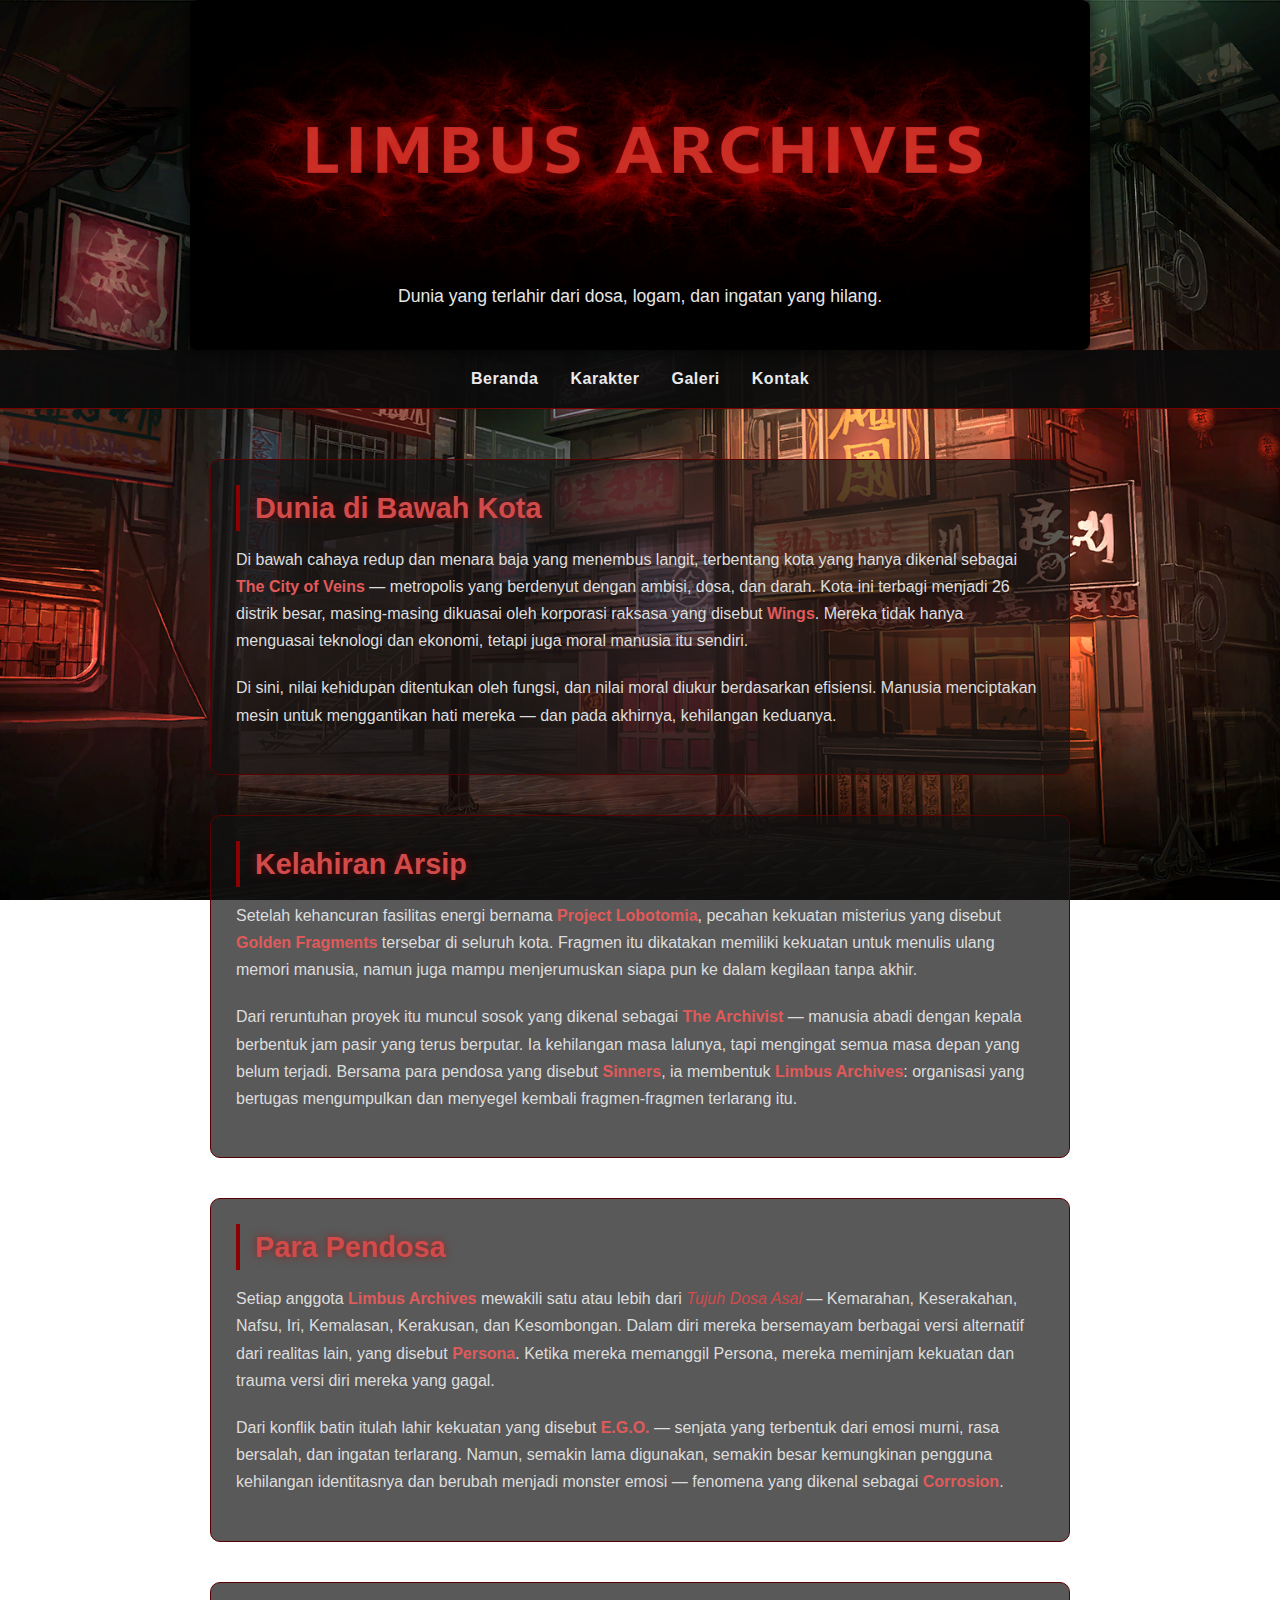
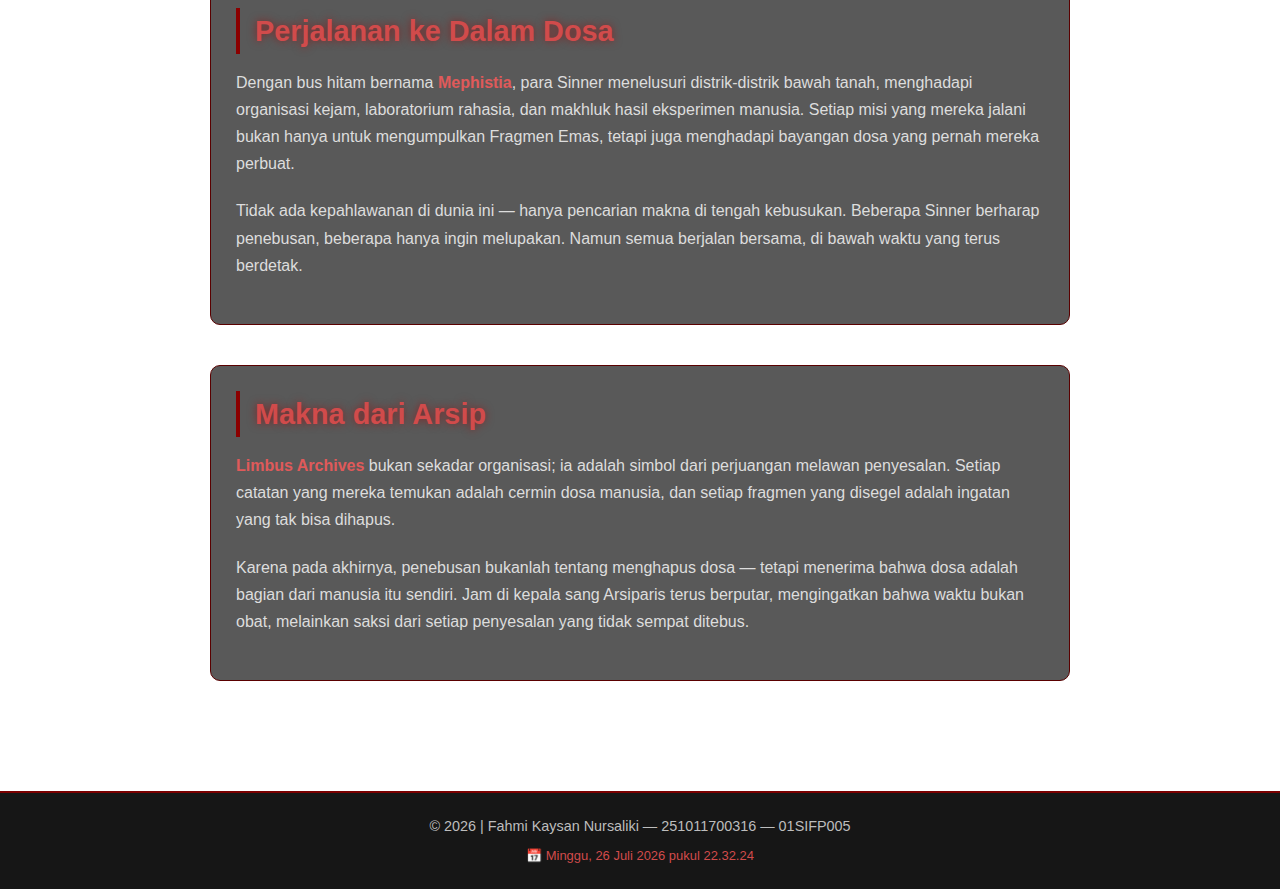
<file: index.html>
<!DOCTYPE html>
<html lang="id">
<head>
  <meta charset="UTF-8">
  <meta name="viewport" content="width=device-width, initial-scale=1.0">
  <title>Limbus Archives — Dunia Dosa dan Mesin</title>
  <link rel="stylesheet" href="css/style.css">
</head>
<body>

    <header class="banner">
      <div class="banner-container">
      
        <div class="banner-overlay">
          <p>Dunia yang terlahir dari dosa, logam, dan ingatan yang hilang.</p>
        </div>
      
      </div>
    </header>

  <nav class="navbar">
    <a href="index.html">Beranda</a>
    <a href="characters.html">Karakter</a>
    <a href="gallery.html">Galeri</a>
    <a href="contact.html">Kontak</a>
  </nav>

  <main class="content">
    <section class="intro-section">
      <h2>Dunia di Bawah Kota</h2>
      <p>
        Di bawah cahaya redup dan menara baja yang menembus langit, terbentang kota yang hanya dikenal sebagai <strong>The City of Veins</strong> — 
        metropolis yang berdenyut dengan ambisi, dosa, dan darah. Kota ini terbagi menjadi 26 distrik besar, 
        masing-masing dikuasai oleh korporasi raksasa yang disebut <strong>Wings</strong>. 
        Mereka tidak hanya menguasai teknologi dan ekonomi, tetapi juga moral manusia itu sendiri.
      </p>
      <p>
        Di sini, nilai kehidupan ditentukan oleh fungsi, dan nilai moral diukur berdasarkan efisiensi. 
        Manusia menciptakan mesin untuk menggantikan hati mereka — dan pada akhirnya, 
        kehilangan keduanya.
      </p>
    </section>

    <section class="story-section">
      <h2>Kelahiran Arsip</h2>
      <p>
        Setelah kehancuran fasilitas energi bernama <strong>Project Lobotomia</strong>, 
        pecahan kekuatan misterius yang disebut <strong>Golden Fragments</strong> tersebar di seluruh kota. 
        Fragmen itu dikatakan memiliki kekuatan untuk menulis ulang memori manusia, 
        namun juga mampu menjerumuskan siapa pun ke dalam kegilaan tanpa akhir.
      </p>
      <p>
        Dari reruntuhan proyek itu muncul sosok yang dikenal sebagai <strong>The Archivist</strong> — 
        manusia abadi dengan kepala berbentuk jam pasir yang terus berputar. 
        Ia kehilangan masa lalunya, tapi mengingat semua masa depan yang belum terjadi. 
        Bersama para pendosa yang disebut <strong>Sinners</strong>, ia membentuk <strong>Limbus Archives</strong>: 
        organisasi yang bertugas mengumpulkan dan menyegel kembali fragmen-fragmen terlarang itu.
      </p>
    </section>

    <section class="story-section">
      <h2>Para Pendosa</h2>
      <p>
        Setiap anggota <strong>Limbus Archives</strong> mewakili satu atau lebih dari <em>Tujuh Dosa Asal</em> — 
        Kemarahan, Keserakahan, Nafsu, Iri, Kemalasan, Kerakusan, dan Kesombongan. 
        Dalam diri mereka bersemayam berbagai versi alternatif dari realitas lain, yang disebut <strong>Persona</strong>. 
        Ketika mereka memanggil Persona, mereka meminjam kekuatan dan trauma versi diri mereka yang gagal.
      </p>
      <p>
        Dari konflik batin itulah lahir kekuatan yang disebut <strong>E.G.O.</strong> — 
        senjata yang terbentuk dari emosi murni, rasa bersalah, dan ingatan terlarang. 
        Namun, semakin lama digunakan, semakin besar kemungkinan pengguna kehilangan identitasnya dan 
        berubah menjadi monster emosi — fenomena yang dikenal sebagai <strong>Corrosion</strong>.
      </p>
    </section>

    <section class="story-section">
      <h2>Perjalanan ke Dalam Dosa</h2>
      <p>
        Dengan bus hitam bernama <strong>Mephistia</strong>, para Sinner menelusuri distrik-distrik bawah tanah, 
        menghadapi organisasi kejam, laboratorium rahasia, dan makhluk hasil eksperimen manusia. 
        Setiap misi yang mereka jalani bukan hanya untuk mengumpulkan Fragmen Emas, 
        tetapi juga menghadapi bayangan dosa yang pernah mereka perbuat.
      </p>
      <p>
        Tidak ada kepahlawanan di dunia ini — hanya pencarian makna di tengah kebusukan. 
        Beberapa Sinner berharap penebusan, beberapa hanya ingin melupakan. 
        Namun semua berjalan bersama, di bawah waktu yang terus berdetak.
      </p>
    </section>

    <section class="story-section">
      <h2>Makna dari Arsip</h2>
      <p>
        <strong>Limbus Archives</strong> bukan sekadar organisasi; ia adalah simbol dari perjuangan melawan penyesalan. 
        Setiap catatan yang mereka temukan adalah cermin dosa manusia, dan setiap fragmen yang disegel adalah ingatan yang tak bisa dihapus.
      </p>
      <p>
        Karena pada akhirnya, penebusan bukanlah tentang menghapus dosa — 
        tetapi menerima bahwa dosa adalah bagian dari manusia itu sendiri. 
        Jam di kepala sang Arsiparis terus berputar, 
        mengingatkan bahwa waktu bukan obat, melainkan saksi dari setiap penyesalan yang tidak sempat ditebus.
      </p>
    </section>
  </main>

  <footer class="footer">
    <div>
    &copy; 2026 | Fahmi Kaysan Nursaliki — 251011700316 — 01SIFP005
    </div>
    <div id="timeDisplay" style="margin-top: 8px; font-size: 0.9em; color: #d14b4b;">
    </div>
  </footer>

  <script>
    function updateTime() {
      const now = new Date();
      const options = {
        weekday: 'long',
        year: 'numeric',
        month: 'long',
        day: 'numeric',
        hour: '2-digit',
        minute: '2-digit',
        second: '2-digit',
        hour12: false
      };
      const timeString = now.toLocaleDateString('id-ID', options);
      document.getElementById('timeDisplay').innerHTML = `📅 ${timeString}`;
    }
    updateTime();
    setInterval(updateTime, 1000);
  </script>

</body>
</html>
</file>
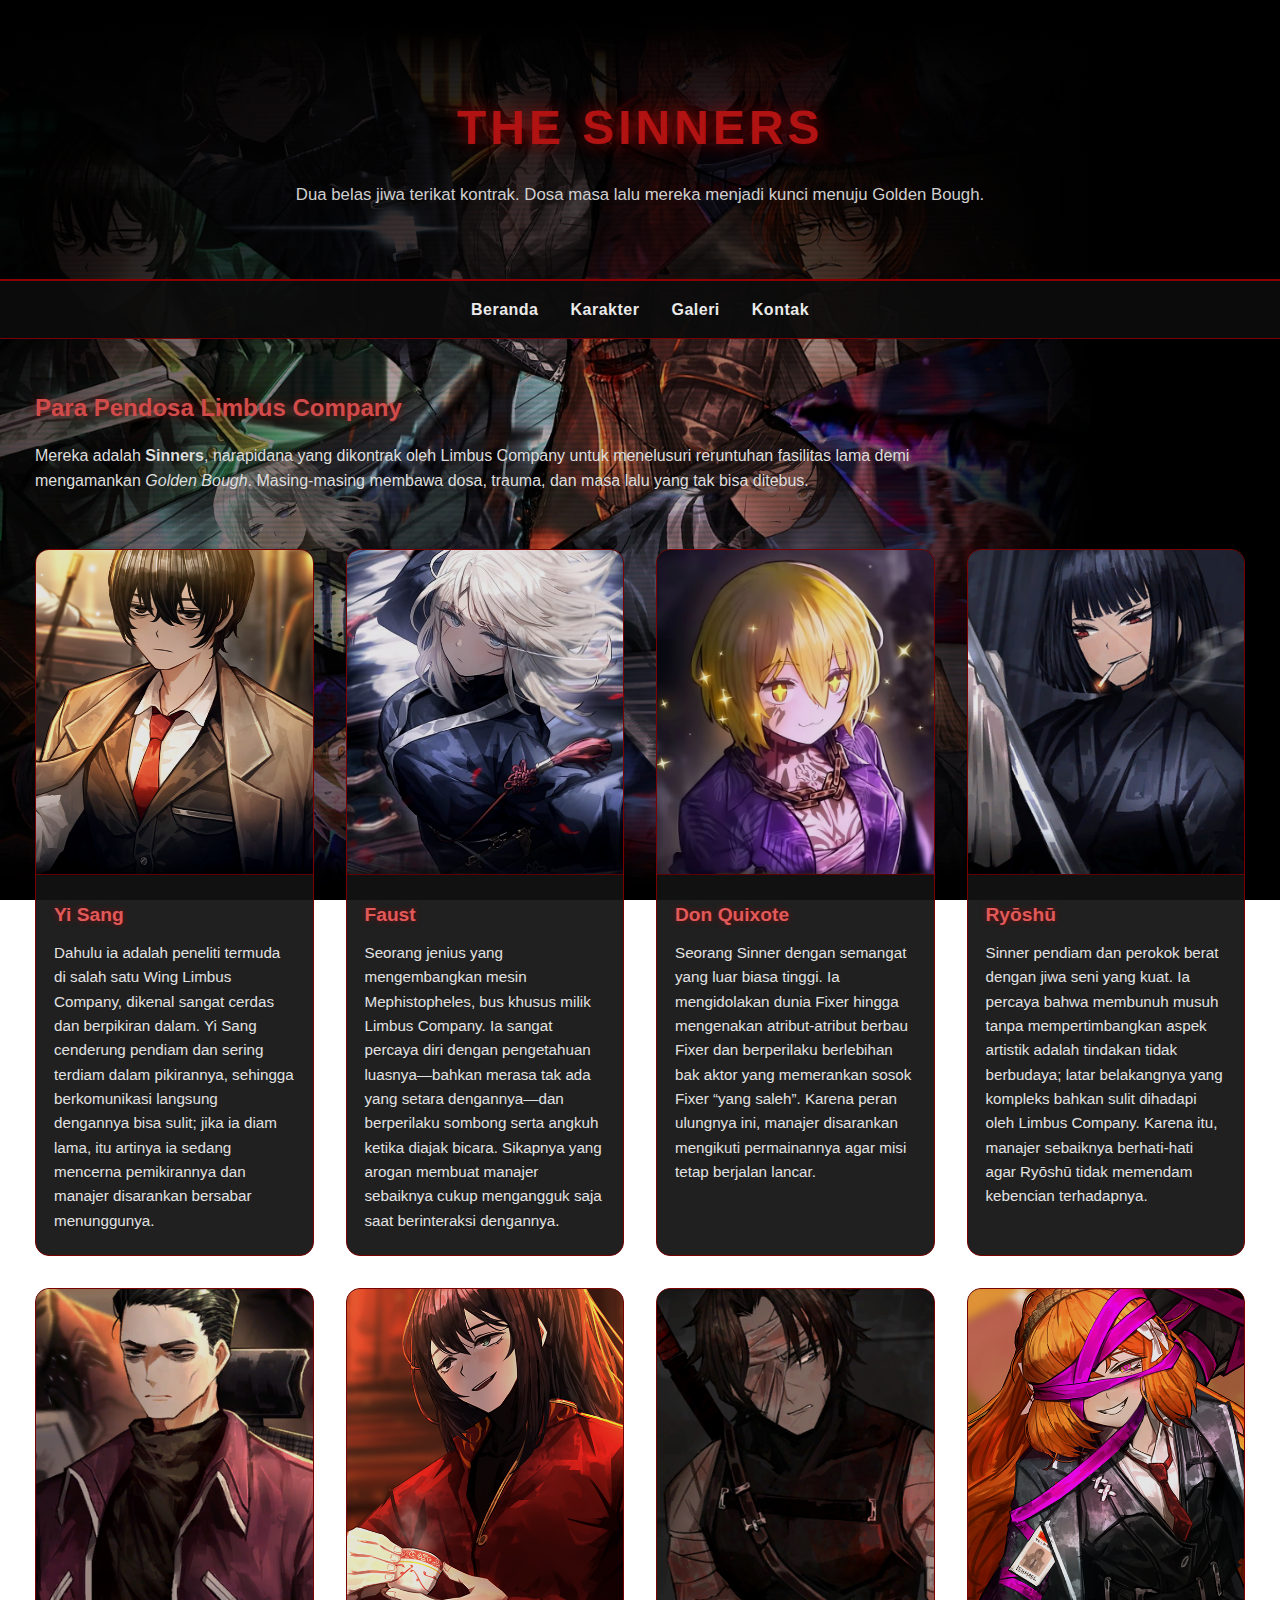
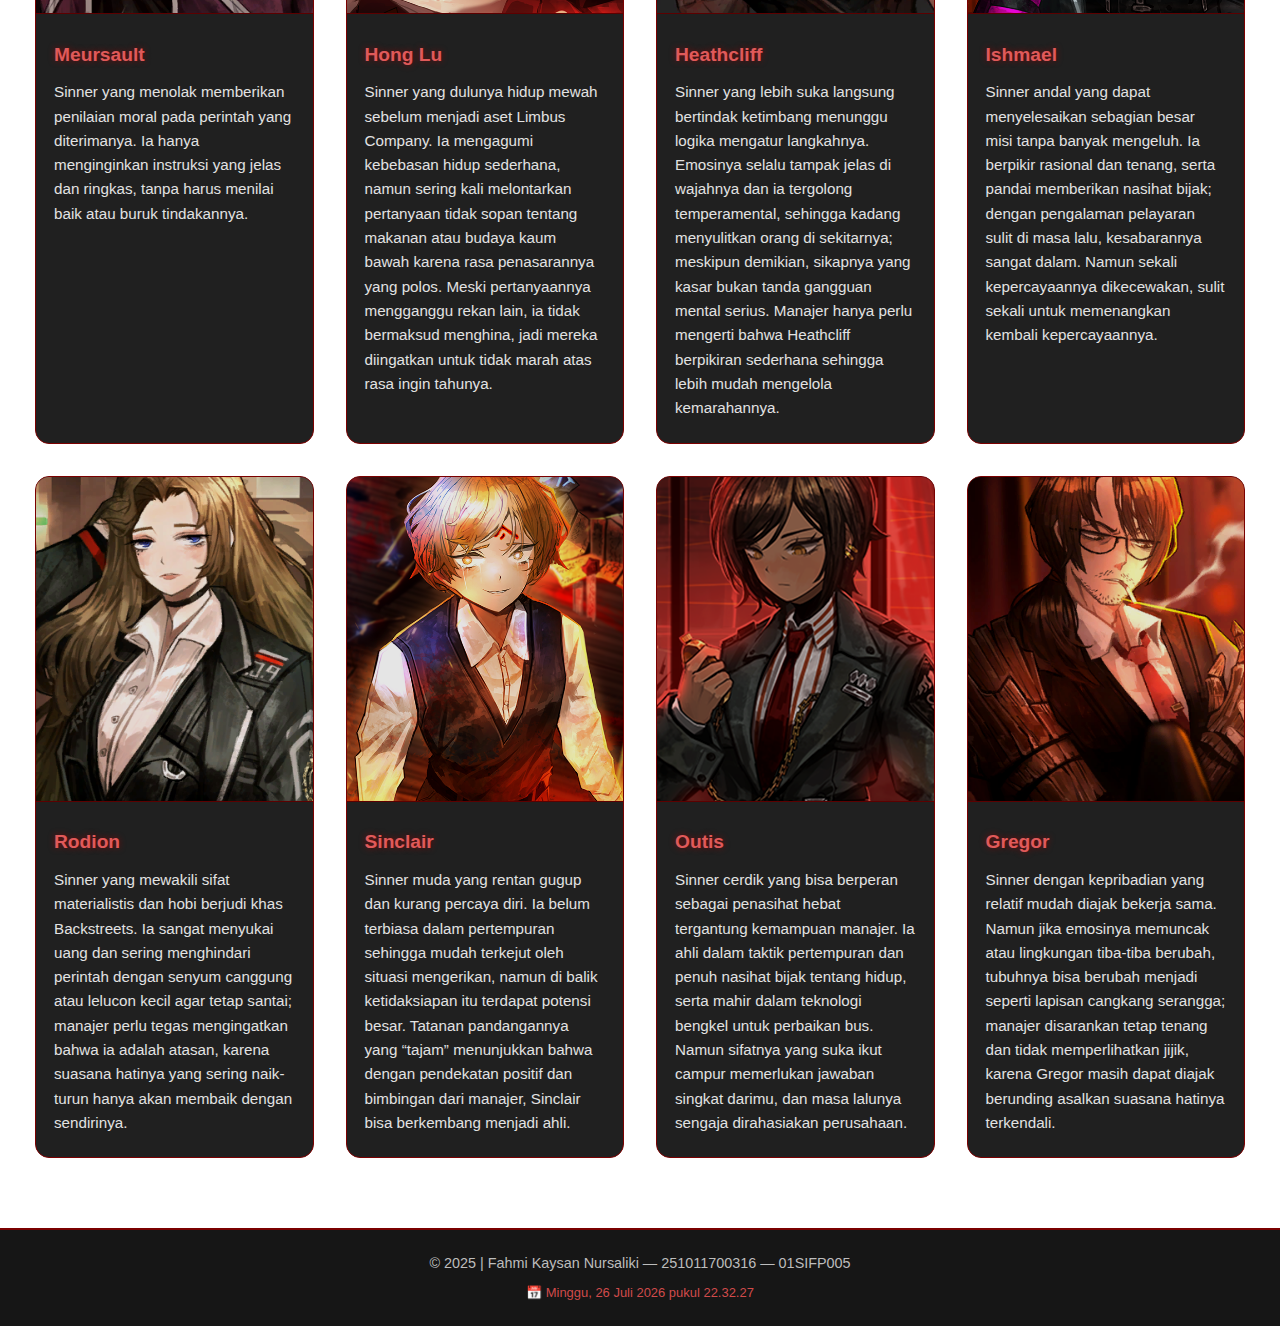
<file: characters.html>
<!DOCTYPE html>
<html lang="id">
<head>
  <meta charset="UTF-8">
  <meta name="viewport" content="width=device-width, initial-scale=1.0">
  <title>Limbus Archives — The Sinners</title>
  <link rel="stylesheet" href="css/style1.css">
</head>

<body>

  <header class="banner">
    <h1>THE SINNERS</h1>
    <p>Dua belas jiwa terikat kontrak. Dosa masa lalu mereka menjadi kunci menuju Golden Bough.</p>
  </header>

  <nav class="navbar">
    <a href="index.html">Beranda</a>
    <a href="characters.html">Karakter</a>
    <a href="gallery.html">Galeri</a>
    <a href="contact.html">Kontak</a>
  </nav>

  <main class="content">
    <section>
      <h2>Para Pendosa Limbus Company</h2>
      <p>
        Mereka adalah <strong>Sinners</strong>, narapidana yang dikontrak oleh Limbus Company
        untuk menelusuri reruntuhan fasilitas lama demi mengamankan <em>Golden Bough</em>.
        Masing-masing membawa dosa, trauma, dan masa lalu yang tak bisa ditebus.
      </p>
    </section>

    <section class="character-grid">

      <!-- Yi Sang -->
      <article class="card">
        <img src="images/Yi_Sang.png" alt="Yi Sang">
        <div class="card-content">
          <h3>Yi Sang</h3>
          <p>
            Dahulu ia adalah peneliti termuda di salah satu Wing Limbus Company, dikenal sangat cerdas dan berpikiran dalam. Yi Sang cenderung pendiam dan sering terdiam dalam pikirannya, sehingga berkomunikasi langsung dengannya bisa sulit; jika ia diam lama, itu artinya ia sedang mencerna pemikirannya dan manajer disarankan bersabar menunggunya.
          </p>
        </div>
      </article>

      <!-- Faust -->
      <article class="card">
        <img src="images/Faust.jpg" alt="Faust">
        <div class="card-content">
          <h3>Faust</h3>
          <p>
            Seorang jenius yang mengembangkan mesin Mephistopheles, bus khusus milik Limbus Company. Ia sangat percaya diri dengan pengetahuan luasnya—bahkan merasa tak ada yang setara dengannya—dan berperilaku sombong serta angkuh ketika diajak bicara. Sikapnya yang arogan membuat manajer sebaiknya cukup mengangguk saja saat berinteraksi dengannya.
          </p>
        </div>
      </article>

      <!-- Don Quixote -->
      <article class="card">
        <img src="images/Don_Quixote.jpg" alt="Don Quixote">
        <div class="card-content">
          <h3>Don Quixote</h3>
          <p>
            Seorang Sinner dengan semangat yang luar biasa tinggi. Ia mengidolakan dunia Fixer hingga mengenakan atribut-atribut berbau Fixer dan berperilaku berlebihan bak aktor yang memerankan sosok Fixer “yang saleh”. Karena peran ulungnya ini, manajer disarankan mengikuti permainannya agar misi tetap berjalan lancar.
          </p>
        </div>
      </article>

      <!-- Ryōshū -->
      <article class="card">
        <img src="images/Ryoshu.png" alt="Ryoshu">
        <div class="card-content">
          <h3>Ryōshū</h3>
          <p>
            Sinner pendiam dan perokok berat dengan jiwa seni yang kuat. Ia percaya bahwa membunuh musuh tanpa mempertimbangkan aspek artistik adalah tindakan tidak berbudaya; latar belakangnya yang kompleks bahkan sulit dihadapi oleh Limbus Company. Karena itu, manajer sebaiknya berhati-hati agar Ryōshū tidak memendam kebencian terhadapnya.
          </p>
        </div>
      </article>

      <!-- Meursault -->
      <article class="card">
        <img src="images/Meursault.png" alt="Meursault">
        <div class="card-content">
          <h3>Meursault</h3>
          <p>
            Sinner yang menolak memberikan penilaian moral pada perintah yang diterimanya. Ia hanya menginginkan instruksi yang jelas dan ringkas, tanpa harus menilai baik atau buruk tindakannya.
          </p>
        </div>
      </article>

      <!-- Hong Lu -->
      <article class="card">
        <img src="images/Hong_Lu.png" alt="Hong Lu">
        <div class="card-content">
          <h3>Hong Lu</h3>
          <p>
            Sinner yang dulunya hidup mewah sebelum menjadi aset Limbus Company. Ia mengagumi kebebasan hidup sederhana, namun sering kali melontarkan pertanyaan tidak sopan tentang makanan atau budaya kaum bawah karena rasa penasarannya yang polos. Meski pertanyaannya mengganggu rekan lain, ia tidak bermaksud menghina, jadi mereka diingatkan untuk tidak marah atas rasa ingin tahunya.
          </p>
        </div>
      </article>

      <!-- Heathcliff -->
      <article class="card">
        <img src="images/Heathcliff.png" alt="Heathcliff">
        <div class="card-content">
          <h3>Heathcliff</h3>
          <p>
             Sinner yang lebih suka langsung bertindak ketimbang menunggu logika mengatur langkahnya. Emosinya selalu tampak jelas di wajahnya dan ia tergolong temperamental, sehingga kadang menyulitkan orang di sekitarnya; meskipun demikian, sikapnya yang kasar bukan tanda gangguan mental serius. Manajer hanya perlu mengerti bahwa Heathcliff berpikiran sederhana sehingga lebih mudah mengelola kemarahannya.
          </p>
        </div>
      </article>

      <!-- Ishmael -->
      <article class="card">
        <img src="images/Ishmael.png" alt="Ishmael">
        <div class="card-content">
          <h3>Ishmael</h3>
          <p>
            Sinner andal yang dapat menyelesaikan sebagian besar misi tanpa banyak mengeluh. Ia berpikir rasional dan tenang, serta pandai memberikan nasihat bijak; dengan pengalaman pelayaran sulit di masa lalu, kesabarannya sangat dalam. Namun sekali kepercayaannya dikecewakan, sulit sekali untuk memenangkan kembali kepercayaannya.
          </p>
        </div>
      </article>

      <!-- Rodion -->
      <article class="card">
        <img src="images/Rodion.png" alt="Rodion">
        <div class="card-content">
          <h3>Rodion</h3>
          <p>
            Sinner yang mewakili sifat materialistis dan hobi berjudi khas Backstreets. Ia sangat menyukai uang dan sering menghindari perintah dengan senyum canggung atau lelucon kecil agar tetap santai; manajer perlu tegas mengingatkan bahwa ia adalah atasan, karena suasana hatinya yang sering naik-turun hanya akan membaik dengan sendirinya.
          </p>
        </div>
      </article>

      <!-- Sinclair -->
      <article class="card">
        <img src="images/Sinclair.png" alt="Sinclair">
        <div class="card-content">
          <h3>Sinclair</h3>
          <p>
            Sinner muda yang rentan gugup dan kurang percaya diri. Ia belum terbiasa dalam pertempuran sehingga mudah terkejut oleh situasi mengerikan, namun di balik ketidaksiapan itu terdapat potensi besar. Tatanan pandangannya yang “tajam” menunjukkan bahwa dengan pendekatan positif dan bimbingan dari manajer, Sinclair bisa berkembang menjadi ahli.
          </p>
        </div>
      </article>

      <!-- Outis -->
      <article class="card">
        <img src="images/Outis.png" alt="Outis">
        <div class="card-content">
          <h3>Outis</h3>
          <p>
            Sinner cerdik yang bisa berperan sebagai penasihat hebat tergantung kemampuan manajer. Ia ahli dalam taktik pertempuran dan penuh nasihat bijak tentang hidup, serta mahir dalam teknologi bengkel untuk perbaikan bus. Namun sifatnya yang suka ikut campur memerlukan jawaban singkat darimu, dan masa lalunya sengaja dirahasiakan perusahaan.
          </p>
        </div>
      </article>

      <!-- Gregor -->
      <article class="card">
        <img src="images/Gregor.png" alt="Gregor">
        <div class="card-content">
          <h3>Gregor</h3>
          <p>
            Sinner dengan kepribadian yang relatif mudah diajak bekerja sama. Namun jika emosinya memuncak atau lingkungan tiba-tiba berubah, tubuhnya bisa berubah menjadi seperti lapisan cangkang serangga; manajer disarankan tetap tenang dan tidak memperlihatkan jijik, karena Gregor masih dapat diajak berunding asalkan suasana hatinya terkendali.
          </p>
        </div>
      </article>

    </section>
  </main>

  <footer class="footer">
    <div>
    &copy; 2025 | Fahmi Kaysan Nursaliki — 251011700316 — 01SIFP005
    </div>
    <div id="timeDisplay" style="margin-top: 8px; font-size: 0.9em; color: #d14b4b;">
    </div>
  </footer>

  <script>
    function updateTime() {
      const now = new Date();
      const options = {
        weekday: 'long',
        year: 'numeric',
        month: 'long',
        day: 'numeric',
        hour: '2-digit',
        minute: '2-digit',
        second: '2-digit',
        hour12: false
      };
      const timeString = now.toLocaleDateString('id-ID', options);
      document.getElementById('timeDisplay').innerHTML = `📅 ${timeString}`;
    }
    updateTime();
    setInterval(updateTime, 1000);
  </script>

</body>
</html>
</file>
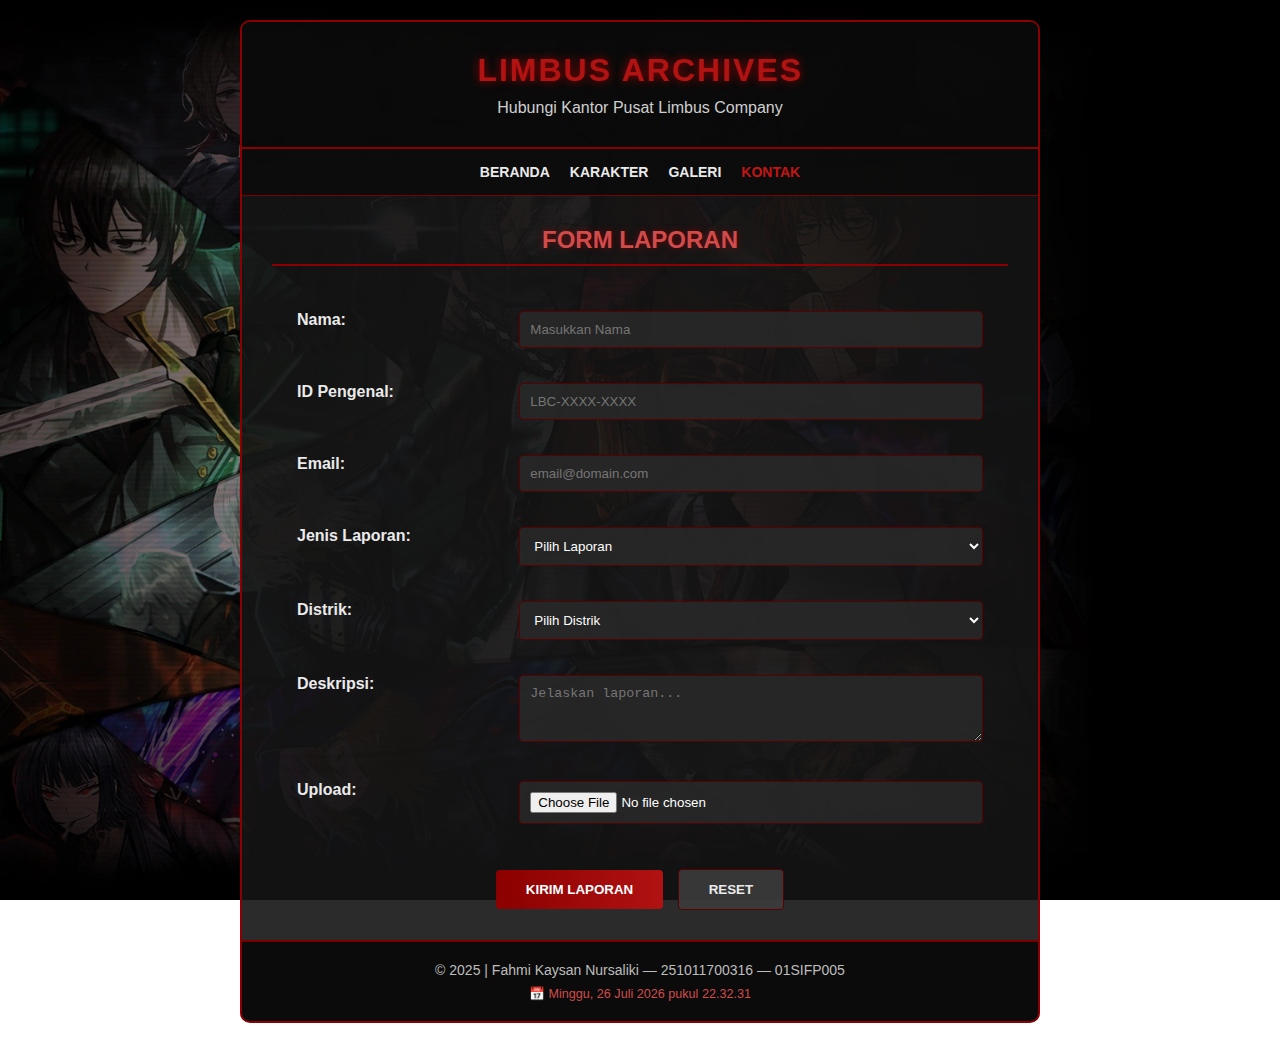
<file: contact.html>
<!DOCTYPE html>
<html lang="id">
<head>
  <meta charset="UTF-8">
  <meta name="viewport" content="width=device-width, initial-scale=1.0">
  <title>Limbus Archives — Kontak</title>
  <link rel="stylesheet" href="css/style3.css">
</head>
<body>
  
  <div class="container">
    
    <div class="banner">
      <h1>LIMBUS ARCHIVES</h1>
      <p>Hubungi Kantor Pusat Limbus Company</p>
    </div>
    
    <div class="navbar">
      <a href="index.html">BERANDA</a>
      <a href="characters.html">KARAKTER</a>
      <a href="gallery.html">GALERI</a>
      <a href="contact.html" class="active">KONTAK</a>
    </div>
    
    <div class="content">
      <h2>FORM LAPORAN</h2>
      
      <form method="post">
        <table>
          <tr>
            <td>Nama:</td>
            <td><input type="text" name="nama" placeholder="Masukkan Nama" required></td>
          </tr>
          
          <tr>
            <td>ID Pengenal:</td>
            <td><input type="text" name="id" placeholder="LBC-XXXX-XXXX" required></td>
          </tr>
          
          <tr>
            <td>Email:</td>
            <td><input type="email" name="email" placeholder="email@domain.com" required></td>
          </tr>
          
          <tr>
            <td>Jenis Laporan:</td>
            <td>
              <select name="laporan" required>
                <option value="">Pilih Laporan</option>
                <option value="golden">Golden Bough</option>
                <option value="abnormal">Abnormalitas</option>
                <option value="info">Informasi</option>
              </select>
            </td>
          </tr>
          
          <tr>
            <td>Distrik:</td>
            <td>
              <select name="distrik" required>
                <option value="">Pilih Distrik</option>
                <option value="21">District 21</option>
                <option value="22">District 22</option>
                <option value="23">District 23</option>
              </select>
            </td>
          </tr>
          
          <tr>
            <td>Deskripsi:</td>
            <td><textarea name="deskripsi" rows="3" placeholder="Jelaskan laporan..." required></textarea></td>
          </tr>
          
          <tr>
            <td>Upload:</td>
            <td><input type="file" name="dokumen"></td>
          </tr>
        </table>
        
        <div class="buttons">
          <input type="submit" value="KIRIM LAPORAN">
          <input type="reset" value="RESET">
        </div>
      </form>
      
    </div>
    
    <footer class="footer">
    <div>
    &copy; 2025 | Fahmi Kaysan Nursaliki — 251011700316 — 01SIFP005
    </div>
    <div id="timeDisplay" style="margin-top: 8px; font-size: 0.9em; color: #d14b4b;">
    </div>
  </footer>

  <script>
    function updateTime() {
      const now = new Date();
      const options = {
        weekday: 'long',
        year: 'numeric',
        month: 'long',
        day: 'numeric',
        hour: '2-digit',
        minute: '2-digit',
        second: '2-digit',
        hour12: false
      };
      const timeString = now.toLocaleDateString('id-ID', options);
      document.getElementById('timeDisplay').innerHTML = `📅 ${timeString}`;
    }
    updateTime();
    setInterval(updateTime, 1000);
  </script>
    
  </div>
  
</body>
</html>
</file>
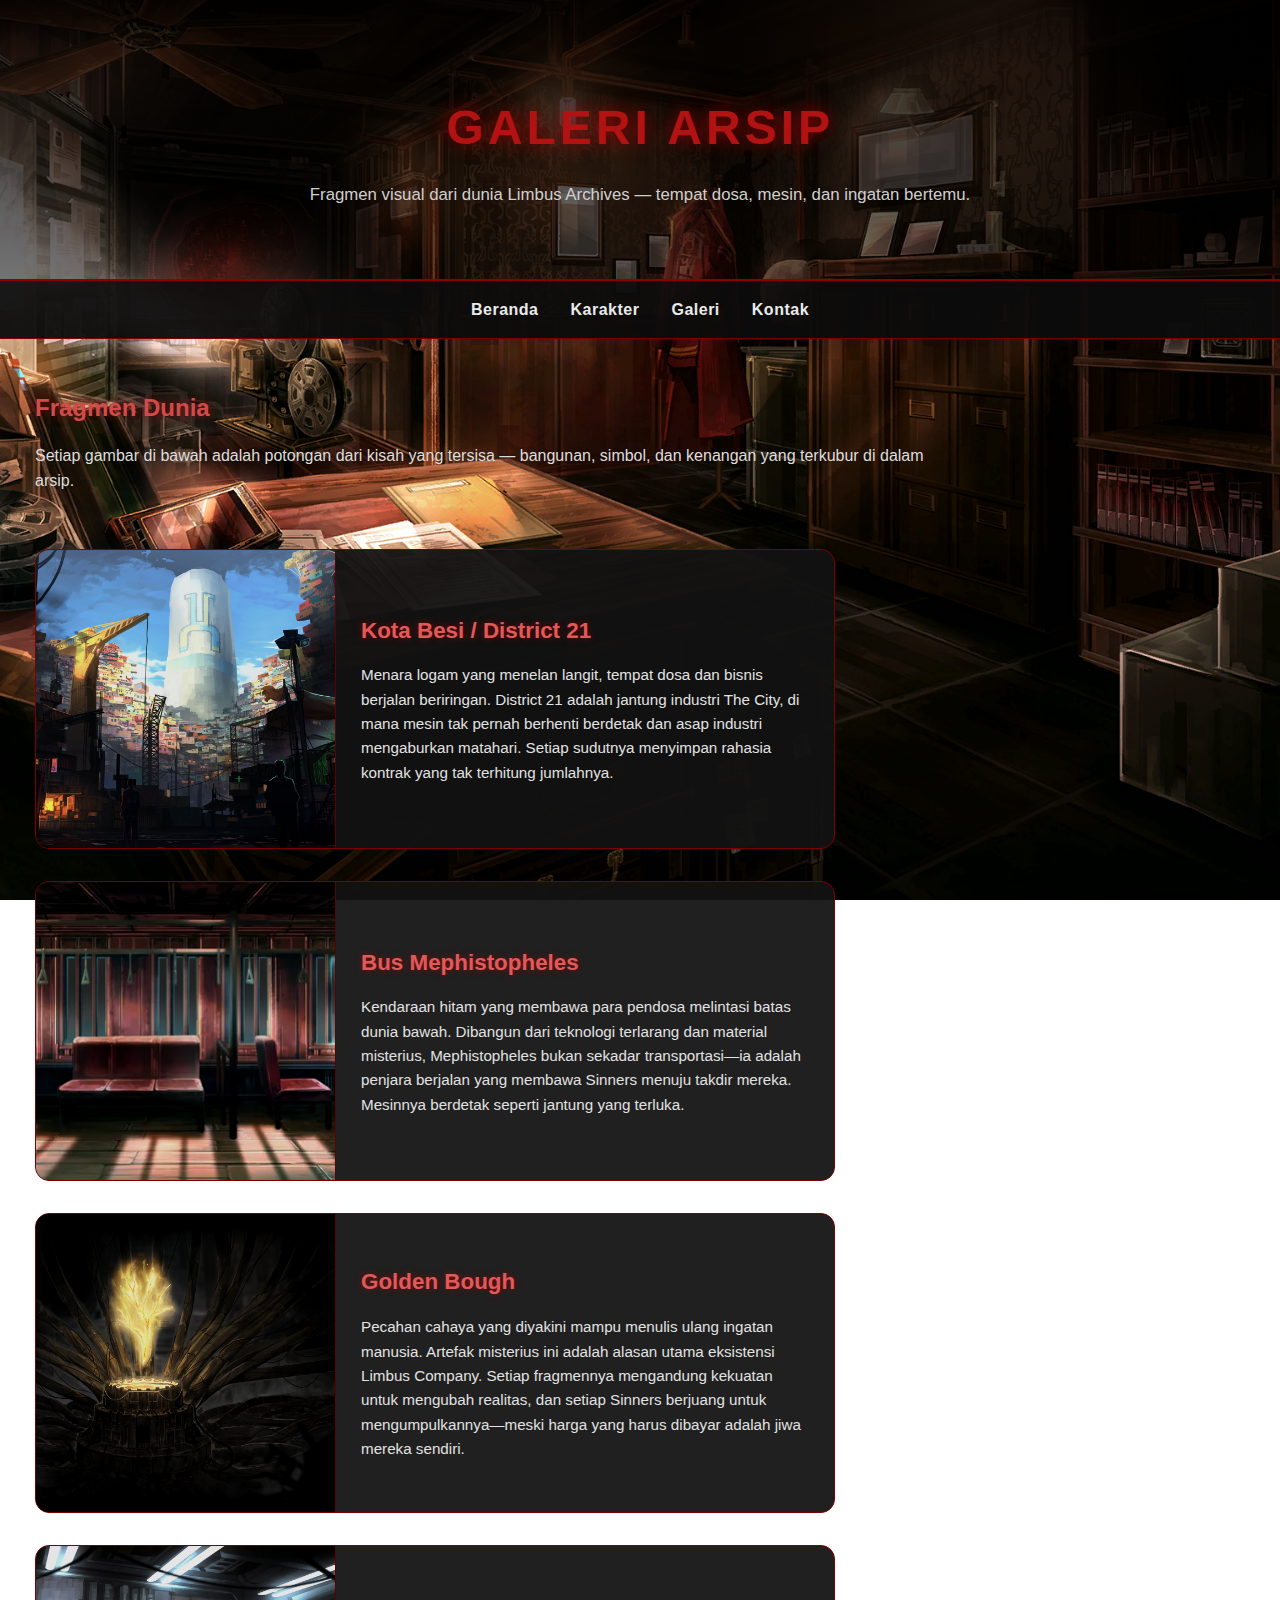
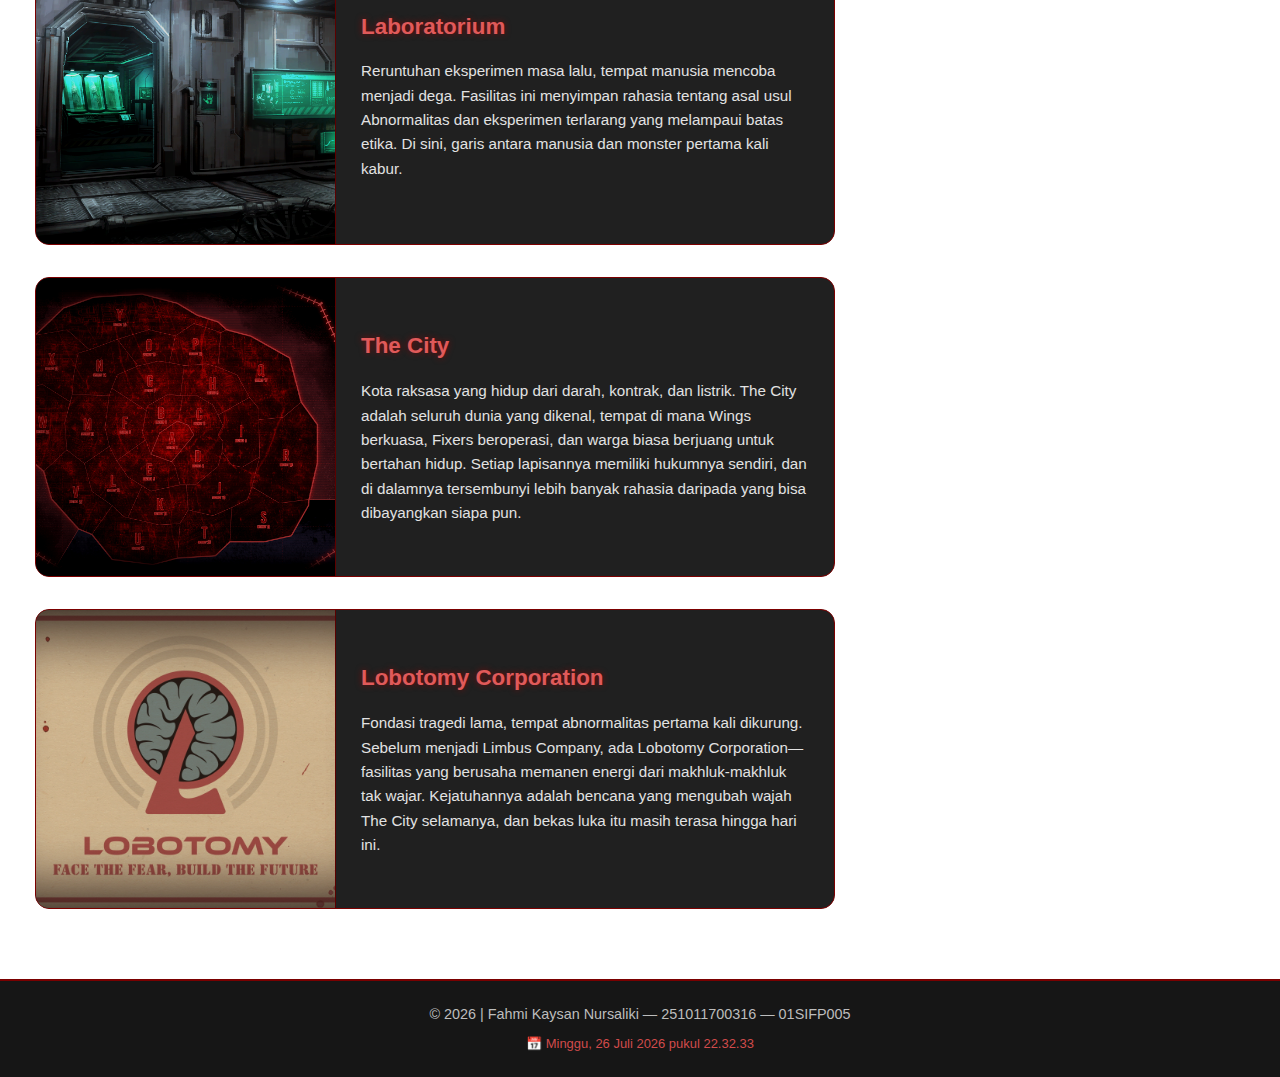
<file: gallery.html>
<!DOCTYPE html>
<html lang="id">
<head>
  <meta charset="UTF-8">
  <meta name="viewport" content="width=device-width, initial-scale=1.0">
  <title>Limbus Archives — Galeri</title>
  <link rel="stylesheet" href="css/style2.css">
</head>
<body>

  <header class="banner">
    <h1>GALERI ARSIP</h1>
    <p>Fragmen visual dari dunia Limbus Archives — tempat dosa, mesin, dan ingatan bertemu.</p>
  </header>

  <nav class="navbar">
    <a href="index.html">Beranda</a>
    <a href="characters.html">Karakter</a>
    <a href="gallery.html">Galeri</a>
    <a href="contact.html">Kontak</a>
  </nav>

  <main class="content">
    <section>
      <h2>Fragmen Dunia</h2>
      <p>
        Setiap gambar di bawah adalah potongan dari kisah yang tersisa — bangunan, simbol, dan kenangan yang terkubur di dalam arsip.
      </p>
    </section>

    <div class="gallery-single-column">

      <!-- District 21 -->
      <article class="card">
        <img src="images/District21.jpg" alt="District 21">
        <div class="card-content">
          <h3>Kota Besi / District 21</h3>
          <p>
            Menara logam yang menelan langit, tempat dosa dan bisnis berjalan beriringan. District 21 adalah jantung industri The City, di mana mesin tak pernah berhenti berdetak dan asap industri mengaburkan matahari. Setiap sudutnya menyimpan rahasia kontrak yang tak terhitung jumlahnya.
          </p>
        </div>
      </article>

      <!-- Mephistopheles -->
      <article class="card">
        <img src="images/Mephistophelese1.jpg" alt="Mephistopheles">
        <div class="card-content">
          <h3>Bus Mephistopheles</h3>
          <p>
            Kendaraan hitam yang membawa para pendosa melintasi batas dunia bawah. Dibangun dari teknologi terlarang dan material misterius, Mephistopheles bukan sekadar transportasi—ia adalah penjara berjalan yang membawa Sinners menuju takdir mereka. Mesinnya berdetak seperti jantung yang terluka.
          </p>
        </div>
      </article>

      <!-- Golden Bough -->
      <article class="card">
        <img src="images/The_Golden_Bough.jpg" alt="Golden Bough">
        <div class="card-content">
          <h3>Golden Bough</h3>
          <p>
            Pecahan cahaya yang diyakini mampu menulis ulang ingatan manusia. Artefak misterius ini adalah alasan utama eksistensi Limbus Company. Setiap fragmennya mengandung kekuatan untuk mengubah realitas, dan setiap Sinners berjuang untuk mengumpulkannya—meski harga yang harus dibayar adalah jiwa mereka sendiri.
          </p>
        </div>
      </article>

      <!-- Laboratory -->
      <article class="card">
        <img src="images/Lab.jpg" alt="Laboratorium">
        <div class="card-content">
          <h3>Laboratorium</h3>
          <p>
            Reruntuhan eksperimen masa lalu, tempat manusia mencoba menjadi dega. Fasilitas ini menyimpan rahasia tentang asal usul Abnormalitas dan eksperimen terlarang yang melampaui batas etika. Di sini, garis antara manusia dan monster pertama kali kabur.
          </p>
        </div>
      </article>

      <!-- The City -->
      <article class="card">
        <img src="images/LC-TheCity.png" alt="The City">
        <div class="card-content">
          <h3>The City</h3>
          <p>
            Kota raksasa yang hidup dari darah, kontrak, dan listrik. The City adalah seluruh dunia yang dikenal, tempat di mana Wings berkuasa, Fixers beroperasi, dan warga biasa berjuang untuk bertahan hidup. Setiap lapisannya memiliki hukumnya sendiri, dan di dalamnya tersembunyi lebih banyak rahasia daripada yang bisa dibayangkan siapa pun.
          </p>
        </div>
      </article>

      <!-- Lobotomy Corporation -->
      <article class="card">
        <img src="images/Lobotomy_Corporation.jpg" alt="Lobotomy Corporation">
        <div class="card-content">
          <h3>Lobotomy Corporation</h3>
          <p>
            Fondasi tragedi lama, tempat abnormalitas pertama kali dikurung. Sebelum menjadi Limbus Company, ada Lobotomy Corporation—fasilitas yang berusaha memanen energi dari makhluk-makhluk tak wajar. Kejatuhannya adalah bencana yang mengubah wajah The City selamanya, dan bekas luka itu masih terasa hingga hari ini.
          </p>
        </div>
      </article>

    </div>
  </main>

  <footer class="footer">
    <div>
    &copy; 2026 | Fahmi Kaysan Nursaliki — 251011700316 — 01SIFP005
    </div>
    <div id="timeDisplay" style="margin-top: 8px; font-size: 0.9em; color: #d14b4b;">
    </div>
  </footer>

  <script>
    function updateTime() {
      const now = new Date();
      const options = {
        weekday: 'long',
        year: 'numeric',
        month: 'long',
        day: 'numeric',
        hour: '2-digit',
        minute: '2-digit',
        second: '2-digit',
        hour12: false
      };
      const timeString = now.toLocaleDateString('id-ID', options);
      document.getElementById('timeDisplay').innerHTML = `📅 ${timeString}`;
    }
    updateTime();
    setInterval(updateTime, 1000);
  </script>

</body>
</html>
</file>
<file: css/style.css>
* {
  margin: 0;
  padding: 0;
  box-sizing: border-box;
}

body {
  font-family: 'Segoe UI', sans-serif;
  background: url('../images/LC-Background1.jpg') no-repeat center fixed;
  background-size: cover;
  color: #e6e6e6;
  line-height: 1.6;
}

.banner-container {
  width: 100%;
  max-width: 900px;
  height: 350px; 
  /* Pastikan path gambarnya benar */
  background-image: url('../images/banner_limbus.png'); 
  background-size: cover; /* Agar gambar pas memenuhi kotak */
  background-position: center;
  background-repeat: no-repeat;
  
  margin: 0 auto;
  border-radius: 8px;
  box-shadow: 0 0 20px rgba(0, 0, 0, 0.8);
  position: relative; 
}

.banner-overlay {
  position: absolute;
  top: 0;
  left: 0;
  width: 100%;
  height: 100%;
  background: rgba(0, 0, 0, 0.2); 
  display: flex;
  flex-direction: column;
  justify-content: flex-end; 
  align-items: center;
  padding-bottom: 40px; 
}

.banner p {
  font-size: 1.1rem;
  color: #e6e6e6;
  text-shadow: 0 2px 4px rgba(0,0,0, 0.9);
  font-weight: 500;
  margin: 0;
}

.navbar {
  display: flex;
  justify-content: center;
  gap: 32px;
  padding: 16px;
  background: rgba(12, 12, 12, 0.95);
  border-bottom: 1px solid #7a0000;
}

.navbar a {
  text-decoration: none;
  color: #eaeaea;
  font-weight: 600;
  letter-spacing: 0.5px;
  transition: color 0.25s ease, text-shadow 0.25s ease;
}

.navbar a:hover {
  color: #c41414;
  text-shadow: 0 0 8px rgba(200, 0, 0, 0.7);
}

.content {
  max-width: 900px;
  margin: auto;
  padding: 50px 20px 70px;
}

.content h2 {
  color: #d14b4b;
  margin-bottom: 15px;
  text-shadow: 0 0 8px rgba(160, 0, 0, 0.6);
  font-size: 1.8rem;
  border-left: 4px solid #8b0000;
  padding-left: 15px;
}

.content p {
  color: #dddddd;
  margin-bottom: 20px;
  font-size: 1rem;
  line-height: 1.7;
}

.content strong {
  color: #e05a5a;
  font-weight: 600;
}

.content em {
  color: #d14b4b;
  font-style: italic;
}

.intro-section {
  margin-bottom: 40px;
  padding: 25px;
  background: rgba(18, 18, 18, 0.7);
  border-radius: 10px;
  border: 1px solid #5a0000;
}

.story-section {
  margin-bottom: 40px;
  padding: 25px;
  background: rgba(18, 18, 18, 0.7);
  border-radius: 10px;
  border: 1px solid #5a0000;
  transition: transform 0.3s ease, box-shadow 0.3s ease;
}

.story-section:hover {
  transform: translateY(-3px);
  box-shadow: 0 0 15px rgba(150, 0, 0, 0.3);
  border-color: #7a0000;
}

.footer {
  background: rgba(10, 10, 10, 0.95);
  border-top: 2px solid #7a0000;
  padding: 22px 10px;
  text-align: center;
  font-size: 0.9rem;
  color: #bdbdbd;
}
</file>
<file: css/style1.css>
* {
  margin: 0;
  padding: 0;
  box-sizing: border-box;
}

body {
  font-family: 'Segoe UI', sans-serif;
  background: url('../images/LC-Background-EGO1.jpg') no-repeat center fixed;
  background-size: cover;
  color: #e6e6e6;
  line-height: 1.6;
}

.banner {
  padding: 90px 20px 70px;
  text-align: center;
  background:
    linear-gradient(
      to bottom,
      rgba(0, 0, 0, 0.85),
      rgba(0, 0, 0, 0.55)
    );
  border-bottom: 2px solid #8b0000;
}

.banner h1 {
  font-size: 3rem;
  letter-spacing: 4px;
  color: #b11212;
  text-shadow: 0 0 18px rgba(180, 0, 0, 0.8);
}

.banner p {
  max-width: 720px;
  margin: 15px auto 0;
  font-size: 1.05rem;
  color: #cfcfcf;
}

.navbar {
  display: flex;
  justify-content: center;
  gap: 32px;
  padding: 16px;
  background: rgba(12, 12, 12, 0.95);
  border-bottom: 1px solid #7a0000;
}

.navbar a {
  text-decoration: none;
  color: #eaeaea;
  font-weight: 600;
  letter-spacing: 0.5px;
  transition: color 0.25s ease, text-shadow 0.25s ease;
}

.navbar a:hover {
  color: #c41414;
  text-shadow: 0 0 8px rgba(200, 0, 0, 0.7);
}

.content {
  max-width: 1250px;
  margin: auto;
  padding: 50px 20px 70px;
}

.content h2 {
  color: #d14b4b;
  margin-bottom: 15px;
  text-shadow: 0 0 8px rgba(160, 0, 0, 0.6);
}

.content p {
  max-width: 900px;
  color: #dddddd;
}

.character-grid {
  margin-top: 55px;
  display: grid;
  grid-template-columns: repeat(auto-fit, minmax(260px, 1fr));
  gap: 32px;
}

.card {
  background: rgba(18, 18, 18, 0.94);
  border: 1.5px solid #7b0000;
  border-radius: 14px;
  overflow: hidden;
  transition: transform 0.35s ease, box-shadow 0.35s ease;
}

.card:hover {
  transform: translateY(-10px);
  box-shadow:
    0 0 25px rgba(150, 0, 0, 0.55),
    inset 0 0 12px rgba(120, 0, 0, 0.3);
}

.card img {
  width: 100%;
  height: 325px;
  object-fit: cover;
  filter: brightness(0.88) contrast(1.05);
  border-bottom: 1px solid #6b0000;
}

.card-content {
  padding: 18px 18px 22px;
}

.card h3 {
  font-size: 1.2rem;
  margin-bottom: 10px;
  color: #e05a5a;
  text-shadow: 0 0 6px rgba(160, 0, 0, 0.7);
}

.card p {
  font-size: 0.95rem;
  color: #e2e2e2;
  text-align: left;
}

.footer {
  background: rgba(10, 10, 10, 0.95);
  border-top: 2px solid #7a0000;
  padding: 22px 10px;
  text-align: center;
  font-size: 0.9rem;
  color: #bdbdbd;
}
</file>
<file: css/style3.css>
* {
    margin: 0;
    padding: 0;
    box-sizing: border-box;
  }

  body{
    font-family: 'Segoe UI', sans-serif;
    background: url('../images/LC-Background-EGO1.jpg') no-repeat center fixed;
    background-size: cover;
    color: #e6e6e6;
    padding: 20px;
  }

  .container {
    max-width: 800px;
    margin: 0 auto;
    background: rgba(20, 20, 20, 0.9);
    border: 2px solid #8b0000;
    border-radius: 10px;
    overflow: hidden;
  }

  .banner {
    text-align: center;
    padding: 30px;
    background: rgba(10, 10, 10, 0.95);
    border-bottom: 2px solid #8b0000;
  }

  .banner h1 {
    color: #b11212;
    text-shadow: 0 0 10px rgba(180, 0, 0, 0.8);
    letter-spacing: 2px;
    margin-bottom: 10px;
  }

  .banner p {
    color: #cfcfcf;
  }

  .navbar {
    display: flex;
    justify-content: center;
    background: rgba(12, 12, 12, 0.95);
    padding: 15px;
    border-bottom: 1px solid #7a0000;
  }
    
  .navbar a {
    color: #eaeaea;
    text-decoration: none;
    padding: 0 20px;
    font-weight: 600;
    transition: 0.3s;
  }

  .navbar a:hover {
    color: #c41414;
    text-shadow: 0 0 8px rgba(200, 0, 0, 0.7);
  }

  .navbar a.active {
    color: #c41414;
  }

  .content {
    padding: 30px;
  }

  .content h2 {
    color: #d14b4b;
    text-align: center;
    margin-bottom: 20px;
    text-shadow: 0 0 6px rgba(160, 0, 0, 0.6);
    border-bottom: 2px solid #8b0000;
    padding-bottom: 10px;
  }

  form table {
    width: 100%;
    border-collapse: separate;
    border-spacing: 15px;
  }

  form td {
    vertical-align: top;
    padding: 10px;
  }

  form td:first-child {
    color: #eaeaea;
    font-weight: 600;
    width: 30%;
  }

  input, select, textarea {
    width: 100%;
    padding: 10px;
    background: rgba(40, 40, 40, 0.9);
    border: 1px solid #5a0000;
    color: #fff;
    border-radius: 4px;
  }

  input:focus, select:focus, textarea:focus {
    outline: none;
    border-color: #c41414;
  }

  .buttons {
    text-align: center;
    margin-top: 20px;
  }

  input[type="submit"] {
    background: linear-gradient(to right, #8b0000, #b11212);
    color: white;
    border: none;
    padding: 12px 30px;
    font-weight: 600;
    cursor: pointer;
    width: auto;
    margin-right: 10px;
  }

  input[type="reset"] {
    background: rgba(60, 60, 60, 0.9);
    color: #eaeaea;
    border: 1px solid #5a0000;
    padding: 12px 30px;
    font-weight: 600;
    cursor: pointer;
    width: auto;
  }

  .footer {
    text-align: center;
    padding: 20px;
    background: rgba(10, 10, 10, 0.95);
    border-top: 2px solid #7a0000;
    color: #bdbdbd;
    font-size: 14px;
  }

  .navbar a {
    padding: 0 10px;
    font-size: 14px;
  }
}
</file>
<file: css/style2.css>
* {
  margin: 0;
  padding: 0;
  box-sizing: border-box;
}

body {
  font-family: 'Segoe UI', sans-serif;
  background: url('../images/Dantes_Room.png') no-repeat center fixed;
  background-size: cover;
  color: #e6e6e6;
  line-height: 1.6;
}

.banner {
  padding: 90px 20px 70px;
  text-align: center;
  background:
    linear-gradient(
      to bottom,
      rgba(0, 0, 0, 0.85),
      rgba(0, 0, 0, 0.55)
    );
  border-bottom: 2px solid #8b0000;
}

.banner h1 {
  font-size: 3rem;
  letter-spacing: 4px;
  color: #b11212;
  text-shadow: 0 0 18px rgba(180, 0, 0, 0.8);
}

.banner p {
  max-width: 720px;
  margin: 15px auto 0;
  font-size: 1.05rem;
  color: #cfcfcf;
}

.navbar {
  display: flex;
  justify-content: center;
  gap: 32px;
  padding: 16px;
  background: rgba(12, 12, 12, 0.95);
  border-bottom: 1px solid #7a0000;
}

.navbar a {
  text-decoration: none;
  color: #eaeaea;
  font-weight: 600;
  letter-spacing: 0.5px;
  transition: color 0.25s ease, text-shadow 0.25s ease;
}

.navbar a:hover {
  color: #c41414;
  text-shadow: 0 0 8px rgba(200, 0, 0, 0.7);
}

.content {
  max-width: 1250px;
  margin: auto;
  padding: 50px 20px 70px;
}

.content h2 {
  color: #d14b4b;
  margin-bottom: 15px;
  text-shadow: 0 0 8px rgba(160, 0, 0, 0.6);
}

.content p {
  max-width: 900px;
  color: #dddddd;
}

/* Gallery Single Column - Card dari kiri berurutan ke bawah */
.gallery-single-column {
  margin-top: 55px;
  display: flex;
  flex-direction: column;
  gap: 32px;
  max-width: 800px;
  margin-left: 0;
  margin-right: auto;
}

.card {
  background: rgba(18, 18, 18, 0.94);
  border: 1.5px solid #7b0000;
  border-radius: 14px;
  overflow: hidden;
  transition: transform 0.35s ease, box-shadow 0.35s ease;
  display: flex;
  flex-direction: row;
  min-height: 300px;
}

.card:hover {
  transform: translateY(-5px);
  box-shadow:
    0 0 25px rgba(150, 0, 0, 0.55),
    inset 0 0 12px rgba(120, 0, 0, 0.3);
}

.card img {
  width: 300px;
  height: auto;
  object-fit: cover;
  filter: brightness(0.88) contrast(1.05);
  border-right: 1px solid #6b0000;
}

.card-content {
  padding: 25px;
  flex: 1;
  display: flex;
  flex-direction: column;
  justify-content: center;
}

.card h3 {
  font-size: 1.4rem;
  margin-bottom: 15px;
  color: #e05a5a;
  text-shadow: 0 0 6px rgba(160, 0, 0, 0.7);
}

.card p {
  font-size: 0.95rem;
  color: #e2e2e2;
  text-align: left;
  line-height: 1.6;
}

.footer {
  background: rgba(10, 10, 10, 0.95);
  border-top: 2px solid #7a0000;
  padding: 22px 10px;
  text-align: center;
  font-size: 0.9rem;
  color: #bdbdbd;
}
</file>
